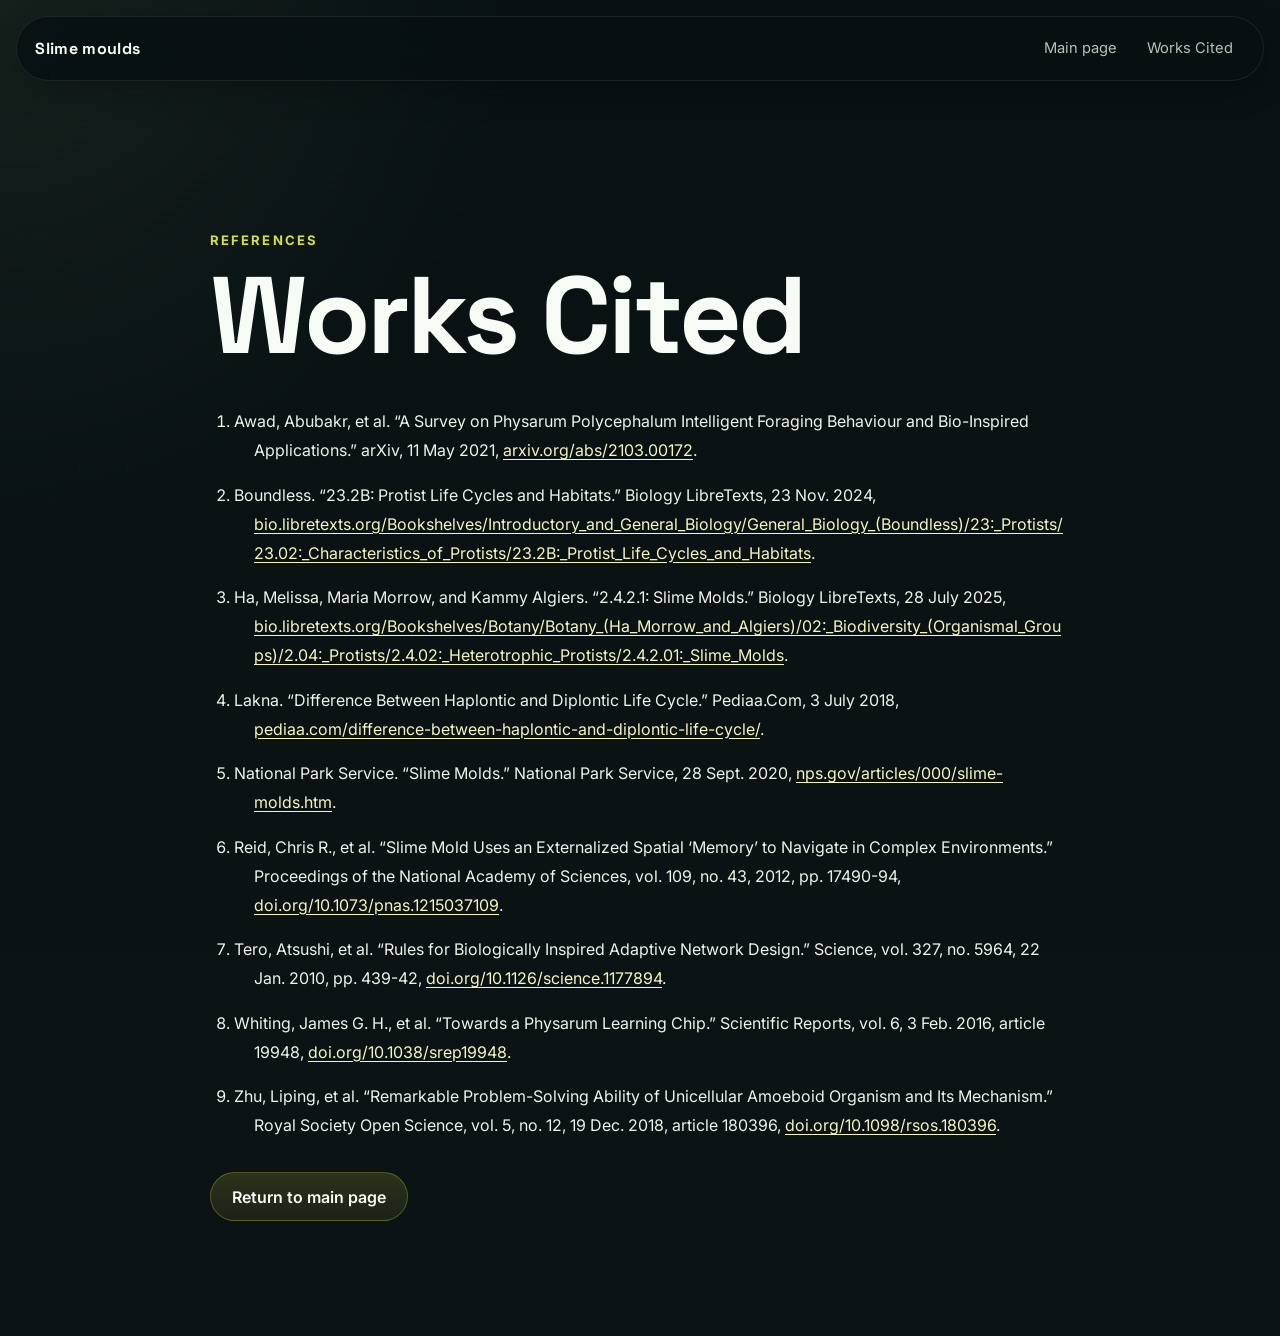
<file: references.html>
<!DOCTYPE html>
<html lang="en">
  <head>
    <meta charset="UTF-8" />
    <meta name="viewport" content="width=device-width, initial-scale=1.0" />
    <title>Works Cited | Slime moulds</title>
    <link rel="preconnect" href="https://fonts.googleapis.com" />
    <link rel="preconnect" href="https://fonts.gstatic.com" crossorigin />
    <link
      href="https://fonts.googleapis.com/css2?family=Inter:wght@400;500;600;700;800&family=Space+Grotesk:wght@500;700&display=swap"
      rel="stylesheet"
    />
    <link rel="stylesheet" href="assets/css/style.css" />
  </head>
  <body class="references-page">
    <header class="site-header site-header--solid">
      <a class="site-brand" href="index.html">Slime moulds</a>
      <nav class="site-nav" aria-label="Primary">
        <a href="index.html">Main page</a>
        <a href="#works-cited">Works Cited</a>
      </nav>
    </header>

    <main class="references-main" id="works-cited">
      <section class="references-hero">
        <div class="container container--narrow reveal reveal--visible">
          <p class="eyebrow">References</p>
          <h1>Works Cited</h1>
        </div>
      </section>

      <section class="section section--references">
        <div class="container container--narrow reveal reveal--visible">
          <ol class="citation-list">
            <li class="citation">Awad, Abubakr, et al. “A Survey on Physarum Polycephalum Intelligent Foraging Behaviour and Bio-Inspired Applications.” arXiv, 11 May 2021, <a href="https://arxiv.org/abs/2103.00172" target="_blank" rel="noreferrer">arxiv.org/abs/2103.00172</a>.</li>
            <li class="citation">Boundless. “23.2B: Protist Life Cycles and Habitats.” Biology LibreTexts, 23 Nov. 2024, <a href="https://bio.libretexts.org/Bookshelves/Introductory_and_General_Biology/General_Biology_(Boundless)/23:_Protists/23.02:_Characteristics_of_Protists/23.2B:_Protist_Life_Cycles_and_Habitats" target="_blank" rel="noreferrer">bio.libretexts.org/Bookshelves/Introductory_and_General_Biology/General_Biology_(Boundless)/23:_Protists/23.02:_Characteristics_of_Protists/23.2B:_Protist_Life_Cycles_and_Habitats</a>.</li>
            <li class="citation">Ha, Melissa, Maria Morrow, and Kammy Algiers. “2.4.2.1: Slime Molds.” Biology LibreTexts, 28 July 2025, <a href="https://bio.libretexts.org/Bookshelves/Botany/Botany_(Ha_Morrow_and_Algiers)/02:_Biodiversity_(Organismal_Groups)/2.04:_Protists/2.4.02:_Heterotrophic_Protists/2.4.2.01:_Slime_Molds" target="_blank" rel="noreferrer">bio.libretexts.org/Bookshelves/Botany/Botany_(Ha_Morrow_and_Algiers)/02:_Biodiversity_(Organismal_Groups)/2.04:_Protists/2.4.02:_Heterotrophic_Protists/2.4.2.01:_Slime_Molds</a>.</li>
            <li class="citation">Lakna. “Difference Between Haplontic and Diplontic Life Cycle.” Pediaa.Com, 3 July 2018, <a href="https://pediaa.com/difference-between-haplontic-and-diplontic-life-cycle/" target="_blank" rel="noreferrer">pediaa.com/difference-between-haplontic-and-diplontic-life-cycle/</a>.</li>
            <li class="citation">National Park Service. “Slime Molds.” National Park Service, 28 Sept. 2020, <a href="https://nps.gov/articles/000/slime-molds.htm" target="_blank" rel="noreferrer">nps.gov/articles/000/slime-molds.htm</a>.</li>
            <li class="citation">Reid, Chris R., et al. “Slime Mold Uses an Externalized Spatial ‘Memory’ to Navigate in Complex Environments.” Proceedings of the National Academy of Sciences, vol. 109, no. 43, 2012, pp. 17490-94, <a href="https://doi.org/10.1073/pnas.1215037109" target="_blank" rel="noreferrer">doi.org/10.1073/pnas.1215037109</a>.</li>
            <li class="citation">Tero, Atsushi, et al. “Rules for Biologically Inspired Adaptive Network Design.” Science, vol. 327, no. 5964, 22 Jan. 2010, pp. 439-42, <a href="https://doi.org/10.1126/science.1177894" target="_blank" rel="noreferrer">doi.org/10.1126/science.1177894</a>.</li>
            <li class="citation">Whiting, James G. H., et al. “Towards a Physarum Learning Chip.” Scientific Reports, vol. 6, 3 Feb. 2016, article 19948, <a href="https://doi.org/10.1038/srep19948" target="_blank" rel="noreferrer">doi.org/10.1038/srep19948</a>.</li>
            <li class="citation">Zhu, Liping, et al. “Remarkable Problem-Solving Ability of Unicellular Amoeboid Organism and Its Mechanism.” Royal Society Open Science, vol. 5, no. 12, 19 Dec. 2018, article 180396, <a href="https://doi.org/10.1098/rsos.180396" target="_blank" rel="noreferrer">doi.org/10.1098/rsos.180396</a>.</li>
          </ol>
          <div class="closing-actions closing-actions--left">
            <a class="button" href="index.html">Return to main page</a>
          </div>
        </div>
      </section>
    </main>

    <script src="assets/js/main.js"></script>
  </body>
</html>
</file>
<file: assets/css/style.css>
:root {
  --bg: #081012;
  --bg-alt: #10191b;
  --panel: rgba(13, 22, 24, 0.82);
  --panel-solid: #10191b;
  --panel-light: #ebeadf;
  --panel-border: rgba(255, 255, 255, 0.08);
  --text: #edf2eb;
  --muted: #b8c0b8;
  --heading: #f7fbf5;
  --accent: #d7df3f;
  --accent-soft: rgba(215, 223, 63, 0.12);
  --moss: #6d8e60;
  --shadow: 0 20px 50px rgba(0, 0, 0, 0.35);
  --shadow-hover: 0 30px 70px rgba(0, 0, 0, 0.45);
  --radius: 24px;
  --radius-lg: 32px;
  --max: 1200px;
  --content: 72ch;
  --header-height: 72px;
  --transition: 220ms ease;
}

* {
  box-sizing: border-box;
}

html {
  scroll-behavior: smooth;
}

body {
  margin: 0;
  font-family: "Inter", system-ui, -apple-system, BlinkMacSystemFont, "Segoe UI", sans-serif;
  color: var(--text);
  background:
    radial-gradient(circle at top left, rgba(109, 142, 96, 0.14), transparent 25%),
    radial-gradient(circle at 80% 15%, rgba(215, 223, 63, 0.08), transparent 18%),
    linear-gradient(180deg, #081012 0%, #0b1315 42%, #0c1414 100%);
  min-height: 100vh;
}

body::before {
  content: "";
  position: fixed;
  inset: 0;
  pointer-events: none;
  background-image:
    linear-gradient(rgba(255, 255, 255, 0.02) 1px, transparent 1px),
    linear-gradient(90deg, rgba(255, 255, 255, 0.02) 1px, transparent 1px);
  background-size: 56px 56px;
  opacity: 0.08;
  mask-image: linear-gradient(180deg, rgba(0, 0, 0, 0.45), transparent 70%);
}

img,
video,
iframe {
  display: block;
  width: 100%;
}

a {
  color: inherit;
  text-decoration: none;
}

button {
  font: inherit;
}

.progress-bar {
  position: fixed;
  inset: 0 0 auto;
  z-index: 1200;
  height: 3px;
  background: rgba(255, 255, 255, 0.05);
}

.progress-bar__fill {
  display: block;
  height: 100%;
  width: 0;
  background: linear-gradient(90deg, var(--accent), #f4ff89);
  box-shadow: 0 0 20px rgba(215, 223, 63, 0.5);
}

.site-header {
  position: fixed;
  top: 16px;
  left: 50%;
  transform: translateX(-50%);
  z-index: 1100;
  display: flex;
  align-items: center;
  justify-content: space-between;
  gap: 1rem;
  width: min(calc(100% - 32px), 1280px);
  padding: 0.9rem 1.15rem;
  border: 1px solid var(--panel-border);
  border-radius: 999px;
  background: rgba(8, 16, 18, 0.52);
  backdrop-filter: blur(18px);
  box-shadow: 0 10px 30px rgba(0, 0, 0, 0.22);
  transition: background var(--transition), border-color var(--transition), transform var(--transition);
}

.site-header.is-scrolled,
.site-header--solid {
  background: rgba(8, 16, 18, 0.85);
}

.site-brand {
  font-family: "Space Grotesk", "Inter", sans-serif;
  font-weight: 700;
  letter-spacing: 0.02em;
  color: var(--heading);
  white-space: nowrap;
}

.site-nav {
  display: flex;
  align-items: center;
  gap: 0.35rem;
  flex-wrap: wrap;
  justify-content: flex-end;
}

.site-nav a {
  color: var(--muted);
  padding: 0.5rem 0.75rem;
  border-radius: 999px;
  font-size: 0.92rem;
  transition: color var(--transition), background var(--transition);
}

.site-nav a:hover,
.site-nav a[aria-current="true"] {
  color: var(--heading);
  background: rgba(255, 255, 255, 0.06);
}

.dot-nav {
  position: fixed;
  top: 50%;
  right: clamp(1rem, 2vw, 1.5rem);
  transform: translateY(-50%);
  z-index: 900;
  display: flex;
  flex-direction: column;
  gap: 0.8rem;
}

.dot-nav__dot {
  position: relative;
  width: 14px;
  height: 14px;
  border-radius: 50%;
  border: 1px solid rgba(255, 255, 255, 0.22);
  background: rgba(255, 255, 255, 0.08);
  transition: transform var(--transition), background var(--transition), border-color var(--transition);
}

.dot-nav__dot span {
  position: absolute;
  right: calc(100% + 12px);
  top: 50%;
  transform: translateY(-50%);
  padding: 0.45rem 0.7rem;
  border-radius: 999px;
  background: rgba(8, 16, 18, 0.9);
  border: 1px solid var(--panel-border);
  color: var(--muted);
  font-size: 0.82rem;
  white-space: nowrap;
  opacity: 0;
  pointer-events: none;
  transition: opacity var(--transition);
}

.dot-nav__dot:hover span,
.dot-nav__dot.is-active span {
  opacity: 1;
}

.dot-nav__dot.is-active {
  background: var(--accent);
  border-color: var(--accent);
  transform: scale(1.15);
  box-shadow: 0 0 18px rgba(215, 223, 63, 0.55);
}

.container {
  width: min(92vw, var(--max));
  margin: 0 auto;
}

.container--narrow {
  width: min(92vw, 860px);
}

.hero {
  position: relative;
  min-height: 100svh;
  display: grid;
  align-items: end;
  overflow: clip;
  border-bottom-left-radius: 36px;
  border-bottom-right-radius: 36px;
}

.hero__video,
.hero__overlay {
  position: absolute;
  inset: 0;
}

.hero__video {
  height: 100%;
  object-fit: cover;
  object-position: center;
  filter: saturate(1.05) contrast(1.05) brightness(0.56);
}

.hero__overlay {
  background:
    linear-gradient(180deg, rgba(8, 16, 18, 0.2) 0%, rgba(8, 16, 18, 0.35) 35%, rgba(8, 16, 18, 0.88) 100%),
    radial-gradient(circle at center, transparent 0%, rgba(8, 16, 18, 0.24) 55%, rgba(8, 16, 18, 0.7) 100%);
}

.hero__content {
  position: relative;
  z-index: 1;
  padding: clamp(8rem, 16vh, 12rem) 0 clamp(4rem, 8vh, 7rem);
  max-width: 760px;
}

.eyebrow {
  margin: 0 0 1rem;
  color: var(--accent);
  text-transform: uppercase;
  letter-spacing: 0.16em;
  font-size: 0.82rem;
  font-weight: 700;
}

h1,
h2 {
  margin: 0;
  color: var(--heading);
  font-family: "Space Grotesk", "Inter", sans-serif;
  line-height: 0.95;
  letter-spacing: -0.03em;
}

h1 {
  font-size: clamp(3.4rem, 9vw, 6.8rem);
  max-width: 10ch;
}

h2 {
  font-size: clamp(2.2rem, 5vw, 4rem);
  max-width: 13ch;
}

.prose {
  max-width: var(--content);
}

.prose--hero {
  margin-top: 1.35rem;
}

.prose--centered {
  margin-top: 1.35rem;
  margin-inline: auto;
}

.prose p {
  margin: 0;
  color: var(--text);
  font-size: clamp(1rem, 1.5vw, 1.08rem);
  line-height: 1.8;
}

.prose p + p {
  margin-top: 1.2rem;
}

.hero .prose p {
  color: rgba(247, 251, 245, 0.92);
  font-size: clamp(1.08rem, 1.7vw, 1.18rem);
  line-height: 1.85;
}

.section {
  position: relative;
  padding: clamp(4.5rem, 9vw, 7.5rem) 0;
}

.section--alt {
  background: linear-gradient(180deg, rgba(255, 255, 255, 0.015), rgba(255, 255, 255, 0.01));
}

.section--feature {
  background:
    radial-gradient(circle at 50% 20%, rgba(215, 223, 63, 0.08), transparent 30%),
    linear-gradient(180deg, rgba(255, 255, 255, 0.018), rgba(255, 255, 255, 0));
}

.section-grid {
  display: grid;
  gap: clamp(1.5rem, 3vw, 3rem);
  align-items: center;
}

.section-grid--balanced {
  grid-template-columns: minmax(0, 1.05fr) minmax(320px, 0.95fr);
}

.section-grid--gallery {
  grid-template-columns: minmax(0, 0.95fr) minmax(360px, 1.05fr);
}

.copy {
  position: relative;
  z-index: 1;
}

.media-stack {
  display: grid;
  gap: 1.25rem;
}

.gallery-stack {
  position: relative;
  min-height: min(70vw, 680px);
}

.media-card {
  position: relative;
  overflow: hidden;
  border: 1px solid var(--panel-border);
  border-radius: var(--radius);
  background: rgba(255, 255, 255, 0.03);
  box-shadow: var(--shadow);
}

.media-card img,
.media-card video {
  width: 100%;
  height: 100%;
  object-fit: cover;
}

.media-card--portrait {
  aspect-ratio: 4 / 5;
}

.media-card--large {
  position: absolute;
  inset: 0 14% 12% 0;
}

.media-card--small {
  width: min(48%, 300px);
  aspect-ratio: 4 / 5;
}

.media-card--offset {
  position: absolute;
  right: 0;
  bottom: 0;
}

.media-card--support {
  aspect-ratio: 16 / 10;
}

.media-card--diagram {
  aspect-ratio: 16 / 11;
}

.media-card--diagram img,
.media-card--chart img {
  object-fit: contain;
  background: var(--panel-light);
}

.media-card--light {
  background: var(--panel-light);
}

.media-card--square {
  aspect-ratio: 1 / 1;
}

.media-card--wide {
  aspect-ratio: 16 / 9;
}

.media-card--maze {
  aspect-ratio: 16 / 9;
  background: rgba(255, 255, 255, 0.02);
}

.media-card--map {
  padding: clamp(0.4rem, 1vw, 0.85rem);
  background: rgba(15, 24, 26, 0.82);
}

.media-card--map img {
  border-radius: 16px;
  object-fit: contain;
  background: rgba(255, 255, 255, 0.03);
}

.media-card--chart {
  aspect-ratio: 1.45 / 1;
  padding: clamp(0.5rem, 1vw, 0.75rem);
}

.media-card--closing {
  width: min(100%, 760px);
  aspect-ratio: 16 / 9;
  margin-inline: auto;
}

.video-frame {
  position: relative;
  overflow: hidden;
  border-radius: var(--radius-lg);
  border: 1px solid var(--panel-border);
  background: rgba(255, 255, 255, 0.03);
  box-shadow: var(--shadow);
  aspect-ratio: 16 / 9;
}

.video-frame iframe {
  height: 100%;
  border: 0;
}

.wide-media {
  margin-top: clamp(1.75rem, 4vw, 2.5rem);
}

.section--closing__inner {
  display: grid;
  gap: 2rem;
}

.closing-actions {
  display: flex;
  justify-content: center;
  margin-top: 2rem;
}

.closing-actions--left {
  justify-content: flex-start;
}

.button {
  display: inline-flex;
  align-items: center;
  justify-content: center;
  min-height: 48px;
  padding: 0.85rem 1.3rem;
  border-radius: 999px;
  border: 1px solid rgba(215, 223, 63, 0.28);
  background: linear-gradient(180deg, rgba(215, 223, 63, 0.16), rgba(215, 223, 63, 0.08));
  color: var(--heading);
  font-weight: 600;
  transition: transform var(--transition), box-shadow var(--transition), border-color var(--transition);
}

.button:hover {
  transform: translateY(-2px);
  border-color: rgba(215, 223, 63, 0.52);
  box-shadow: 0 18px 30px rgba(0, 0, 0, 0.25);
}

.references-page {
  background:
    radial-gradient(circle at top left, rgba(109, 142, 96, 0.12), transparent 28%),
    linear-gradient(180deg, #091113 0%, #0b1315 100%);
}

.references-main {
  padding-top: calc(var(--header-height) + 3rem);
}

.references-hero {
  padding: clamp(5rem, 9vw, 7rem) 0 1rem;
}

.section--references {
  padding-top: 1.5rem;
}

.citation-list {
  margin: 0;
  padding-left: 1.5rem;
}

.citation-list li {
  margin-bottom: 1rem;
}

.citation {
  padding: 0;
  border: none;
  background: none;
  border-radius: 0;
  line-height: 1.8;
  color: var(--text);
  padding-left: 1.25rem;
  text-indent: -1.25rem;
  overflow-wrap: break-word;
}

.citation a {
  color: #f3f6c1;
  text-decoration: underline;
  text-underline-offset: 0.16em;
  overflow-wrap: anywhere;
  word-break: break-word;
}

.reveal {
  opacity: 0;
  transform: translateY(24px);
  transition: opacity 700ms ease, transform 700ms ease;
}

.reveal--visible {
  opacity: 1;
  transform: translateY(0);
}

.lift-on-hover {
  transition: transform var(--transition), box-shadow var(--transition), border-color var(--transition);
}

.lift-on-hover:hover {
  transform: translateY(-4px);
  box-shadow: var(--shadow-hover);
  border-color: rgba(215, 223, 63, 0.18);
}

.lightbox {
  position: fixed;
  inset: 0;
  z-index: 1300;
  display: grid;
  place-items: center;
  padding: 1.5rem;
  background: rgba(5, 10, 11, 0.92);
  opacity: 0;
  pointer-events: none;
  transition: opacity var(--transition);
}

.lightbox.is-open {
  opacity: 1;
  pointer-events: auto;
}

.lightbox__image {
  max-width: min(92vw, 1400px);
  max-height: 88vh;
  object-fit: contain;
  border-radius: 18px;
  border: 1px solid rgba(255, 255, 255, 0.08);
  box-shadow: var(--shadow-hover);
}

.lightbox__close {
  position: absolute;
  top: 1rem;
  right: 1rem;
  width: 48px;
  height: 48px;
  border: 0;
  border-radius: 50%;
  background: rgba(255, 255, 255, 0.08);
  color: var(--heading);
  font-size: 2rem;
  line-height: 1;
  cursor: pointer;
}

@media (max-width: 1100px) {
  .dot-nav {
    display: none;
  }

  .site-nav {
    overflow-x: auto;
    flex-wrap: nowrap;
    max-width: calc(100vw - 180px);
    scrollbar-width: none;
  }

  .site-nav::-webkit-scrollbar {
    display: none;
  }
}

@media (max-width: 900px) {
  .site-header {
    width: min(calc(100% - 20px), 1280px);
    padding: 0.8rem 0.95rem;
    top: 10px;
    border-radius: 24px;
    align-items: flex-start;
    flex-direction: column;
  }

  .site-nav {
    max-width: 100%;
    width: 100%;
    justify-content: flex-start;
  }

  .section-grid--balanced,
  .section-grid--gallery {
    grid-template-columns: 1fr;
  }

  .gallery-stack {
    min-height: auto;
    display: grid;
    gap: 1rem;
  }

  .media-card--large,
  .media-card--offset {
    position: relative;
    inset: auto;
    width: 100%;
  }

  .media-card--large {
    aspect-ratio: 4 / 3;
  }

  .media-card--small {
    aspect-ratio: 4 / 3;
  }

  .media-card--portrait,
  .media-card--square,
  .media-card--wide,
  .media-card--maze,
  .media-card--chart {
    aspect-ratio: auto;
  }

  .media-card--portrait img,
  .media-card--square video,
  .media-card--wide img,
  .media-card--maze img,
  .media-card--chart img,
  .media-card--closing img {
    aspect-ratio: inherit;
    min-height: 260px;
  }

  .media-card--chart img,
  .media-card--diagram img,
  .media-card--map img {
    min-height: initial;
  }

  .section--closing__inner {
    gap: 1.5rem;
  }
}

@media (max-width: 640px) {
  :root {
    --radius: 20px;
    --radius-lg: 24px;
  }

  h1 {
    font-size: clamp(2.8rem, 12vw, 4rem);
  }

  h2 {
    font-size: clamp(2rem, 8vw, 3rem);
  }

  .hero__content {
    padding-top: 9rem;
    padding-bottom: 4rem;
  }

  .prose p {
    font-size: 0.99rem;
    line-height: 1.75;
  }

  .button {
    width: 100%;
  }

  .closing-actions,
  .closing-actions--left {
    justify-content: stretch;
  }
}

@media (prefers-reduced-motion: reduce) {
  html {
    scroll-behavior: auto;
  }

  *,
  *::before,
  *::after {
    animation: none !important;
    transition-duration: 0.01ms !important;
    transition-delay: 0ms !important;
  }

  .reveal {
    opacity: 1;
    transform: none;
  }
}
</file>
